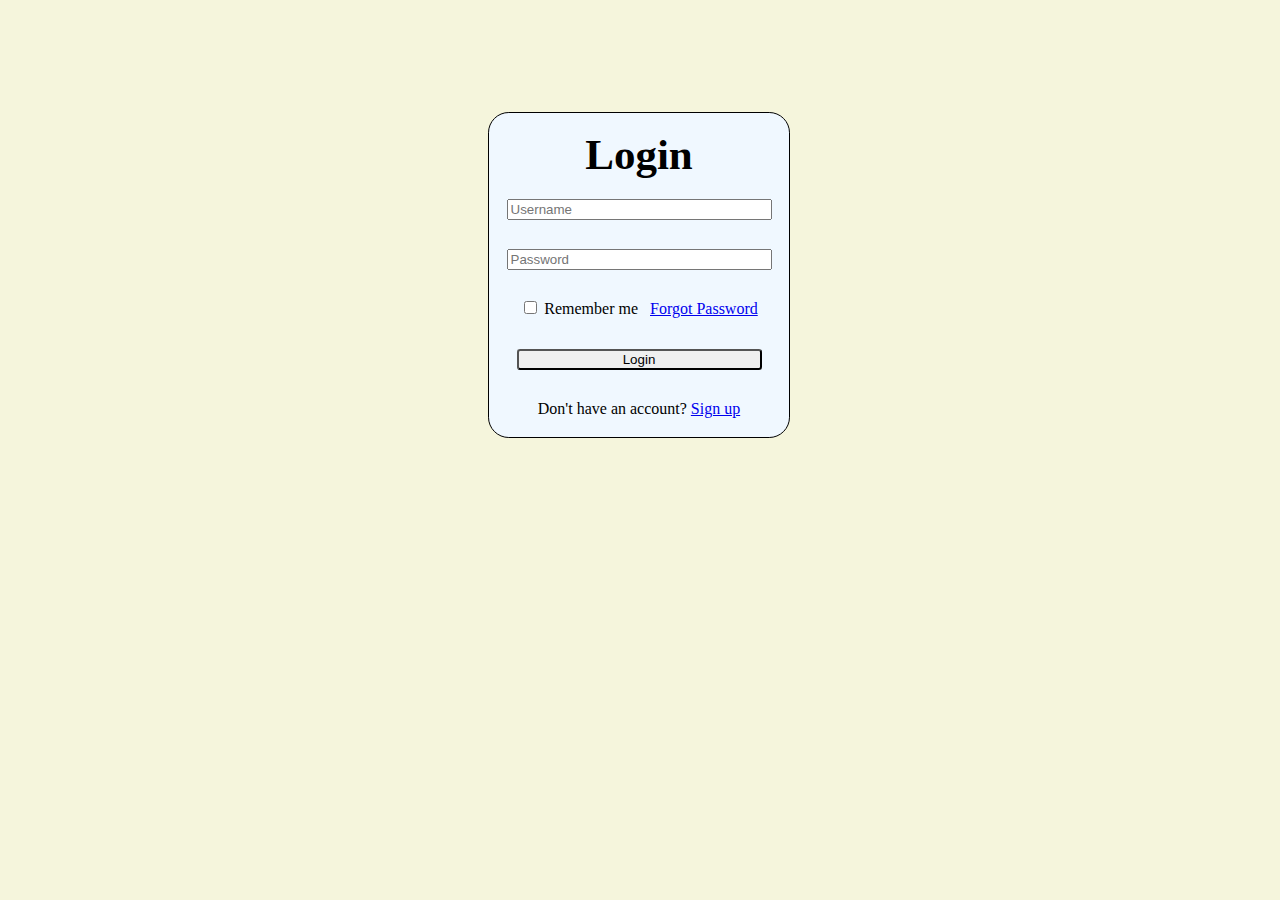
<file: Sign in & Register Pages/index.html>
<!DOCTYPE html>
<html>
    <head>
        <title>Testtt</title>
        <link rel="stylesheet" href="style.css">
    </head>
    <body>
            
            <section class="fs">
                <h1><b>Login</b></h1>
                <input type="text" name="data" id="data" placeholder="Username" size="30" required><br><br>
                <input type="password" name="pwd" id="pwd" placeholder="Password" size="30" required><br><br>
                <input type="checkbox" name="cb" id="cb">
                <label for="cb">Remember me</label>&nbsp;&nbsp;
                <a href="https://www.google.com">Forgot Password</a><br><br>
                <button type="submit" style="width: 245px;">Login</button><br><br>
                Don't have an account? <a href="regester.html">Sign up</a><br>
                <p>  </p>
            </section>
    </body>
</html>
</file>
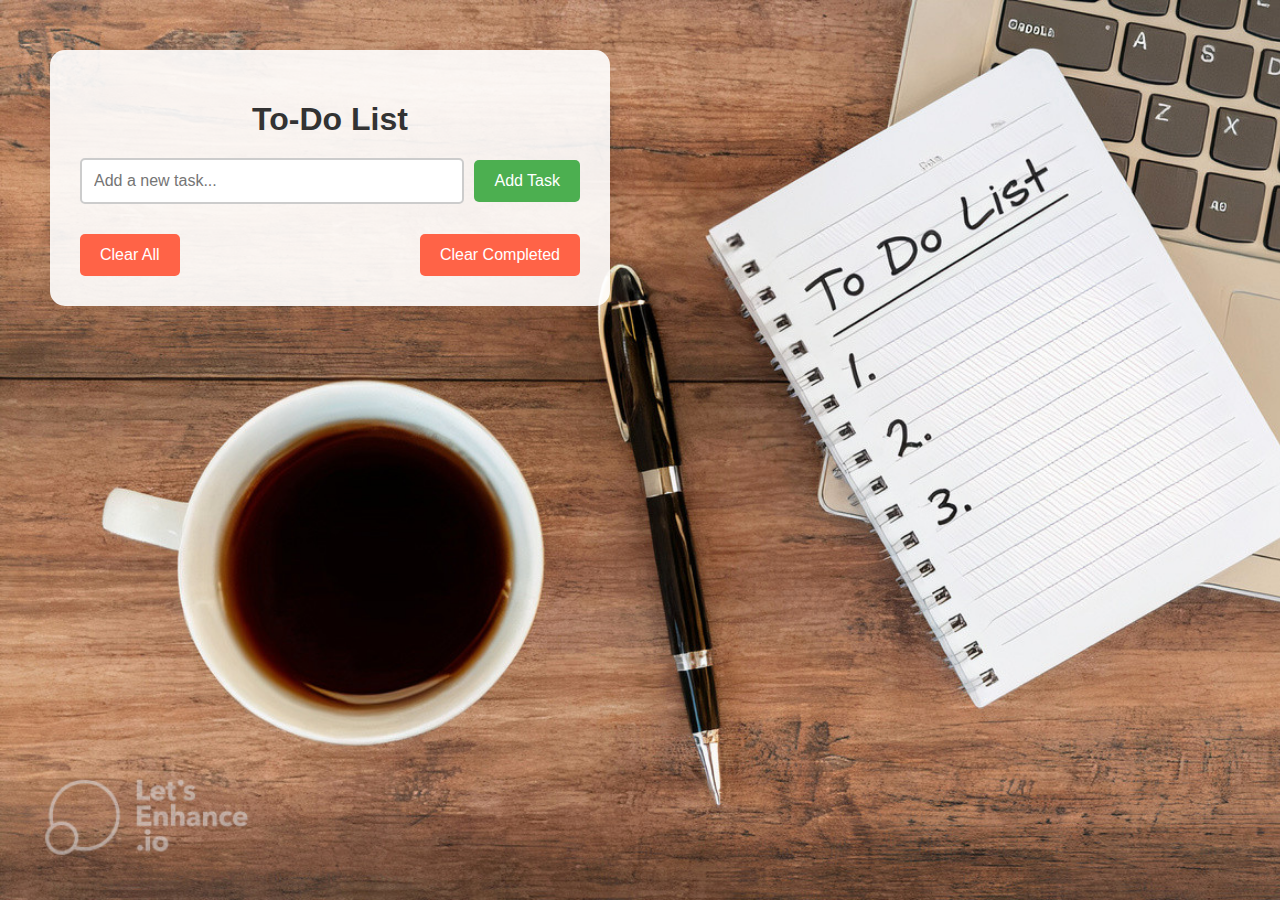
<file: TASK-2/index.html>
<!DOCTYPE html>
<html lang="en">
<head>
  <meta charset="UTF-8">
  <meta name="viewport" content="width=device-width, initial-scale=1.0">
  <title>To-Do List</title>
  <link rel="stylesheet" href="styles.css">
</head>
<body>
  <div class="container">
    <h1>To-Do List</h1>
    <div class="input-container">
      <input type="text" id="taskInput" placeholder="Add a new task...">
      <button id="addTaskBtn">Add Task</button>
    </div>
    <ul id="taskList"></ul>
    <div class="buttons-container">
      <button id="clearAllBtn">Clear All</button>
      <button id="clearCompletedBtn">Clear Completed</button>
    </div>
  </div>
  <script src="script.js"></script>
</body>
</html>
</file>
<file: Sign in & Register Pages/style.css>
html{
    background-origin: padding-box;
    padding: 0;
    background-color: beige;
}
h1{
    font-size: 43px;
}
.fs{
    line-height: 25px;
    border: black solid 1px;
    margin: 7rem 30rem;
    text-align: center;
    max-width: 300px;
    border-radius: 1.3rem;
    background-color: rgb(240, 248, 255);
    
}

button{
    border-radius: 0.2rem;
    cursor:pointer;
    
}
</file>
<file: TASK-2/styles.css>
body {
  font-family: Arial, sans-serif;
  background-image: url('background.jpg');
  background-size: cover;
  background-repeat: no-repeat;
  background-attachment: fixed;
  margin: 0;
}

.container {
  max-width: 500px;
  margin: 50px 0 0 50px;
  padding: 30px;
  border-radius: 15px;
  background-color: rgba(255, 255, 255, 0.9);
  box-shadow: 0 0 20px rgba(0, 0, 0, 0.1);
}

h1 {
  text-align: center;
  color: #333;
  margin-bottom: 20px;
}

.input-container {
  display: flex;
  align-items: center;
  margin-bottom: 20px;
}

.input-container input[type="text"] {
  flex: 1;
  margin-right: 10px;
  padding: 12px;
  border: 2px solid #ccc;
  border-radius: 5px;
  font-size: 16px;
}

.input-container button {
  padding: 12px 20px;
  background-color: #4CAF50;
  color: white;
  border: none;
  border-radius: 5px;
  cursor: pointer;
  font-size: 16px;
}

.input-container button:hover {
  background-color: #45a049;
}

ul {
  list-style-type: none;
  padding: 0;
}

li {
  margin-bottom: 10px;
  padding: 15px;
  background-color: #f9f9f9;
  border-radius: 5px;
  position: relative;
}

.delete {
  position: absolute;
  top: 50%;
  right: 10px;
  transform: translateY(-50%);
  cursor: pointer;
  color: red;
}

.completed {
  text-decoration: line-through;
}

.buttons-container {
  display: flex;
  justify-content: space-between;
  margin-top: 30px;
}

.buttons-container button {
  padding: 12px 20px;
  background-color: #ff6347;
  color: white;
  border: none;
  border-radius: 5px;
  cursor: pointer;
  font-size: 16px;
}

.buttons-container button:hover {
  background-color: #ff483f;
}
</file>
